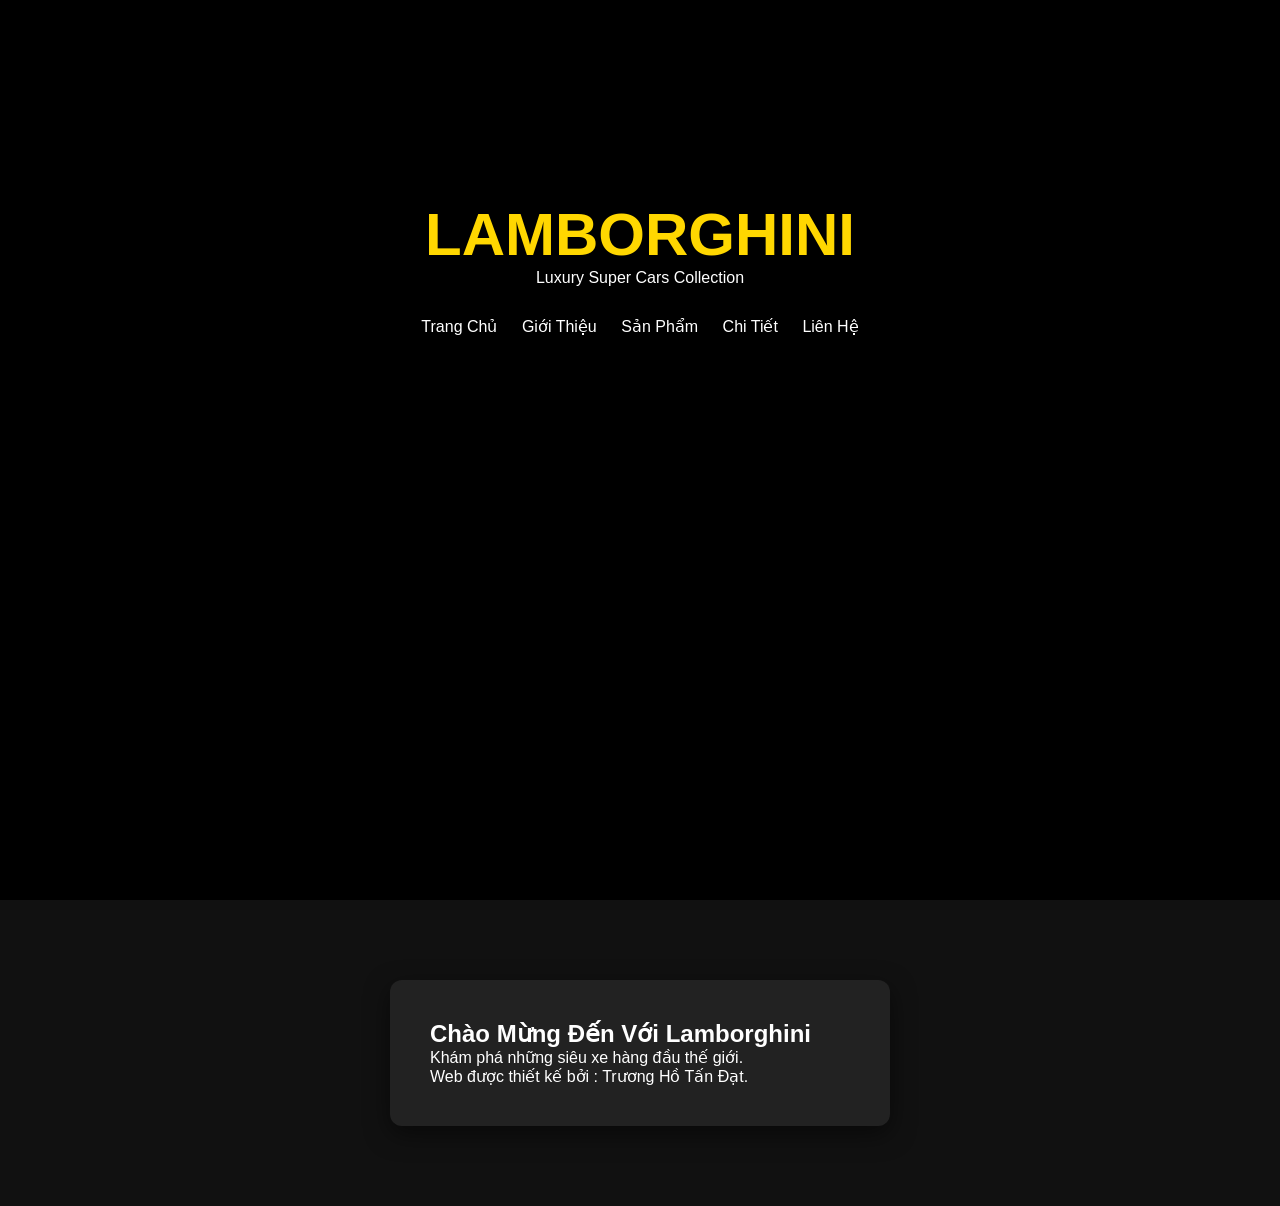
<file: index.html>
<!DOCTYPE html>
<html lang="vi">
<head>
    <meta charset="UTF-8">
    <title>Lamborghini Luxury Cars</title>
    <link rel="stylesheet" href="css/style.css">
</head>
<body>

<header class="hero">
    <h1>LAMBORGHINI</h1>
    <p>Luxury Super Cars Collection</p>

    <nav>
        <a href="index.html">Trang Chủ</a>
        <a href="html/gioi-thieu.html">Giới Thiệu</a>
        <a href="html/san-pham.html">Sản Phẩm</a>
        <a href="html/chi-tiet.html">Chi Tiết</a>
        <a href="html/lien-he.html">Liên Hệ</a>
    </nav>
</header>

<section class="container">
    <h2>Chào Mừng Đến Với Lamborghini</h2>
    <p>Khám phá những siêu xe hàng đầu thế giới.</p>
    <p>Web được thiết kế bởi : Trương Hồ Tấn Đạt.</p>
</section>

<script src="js/script.js"></script>
</body>
</html>
</file>
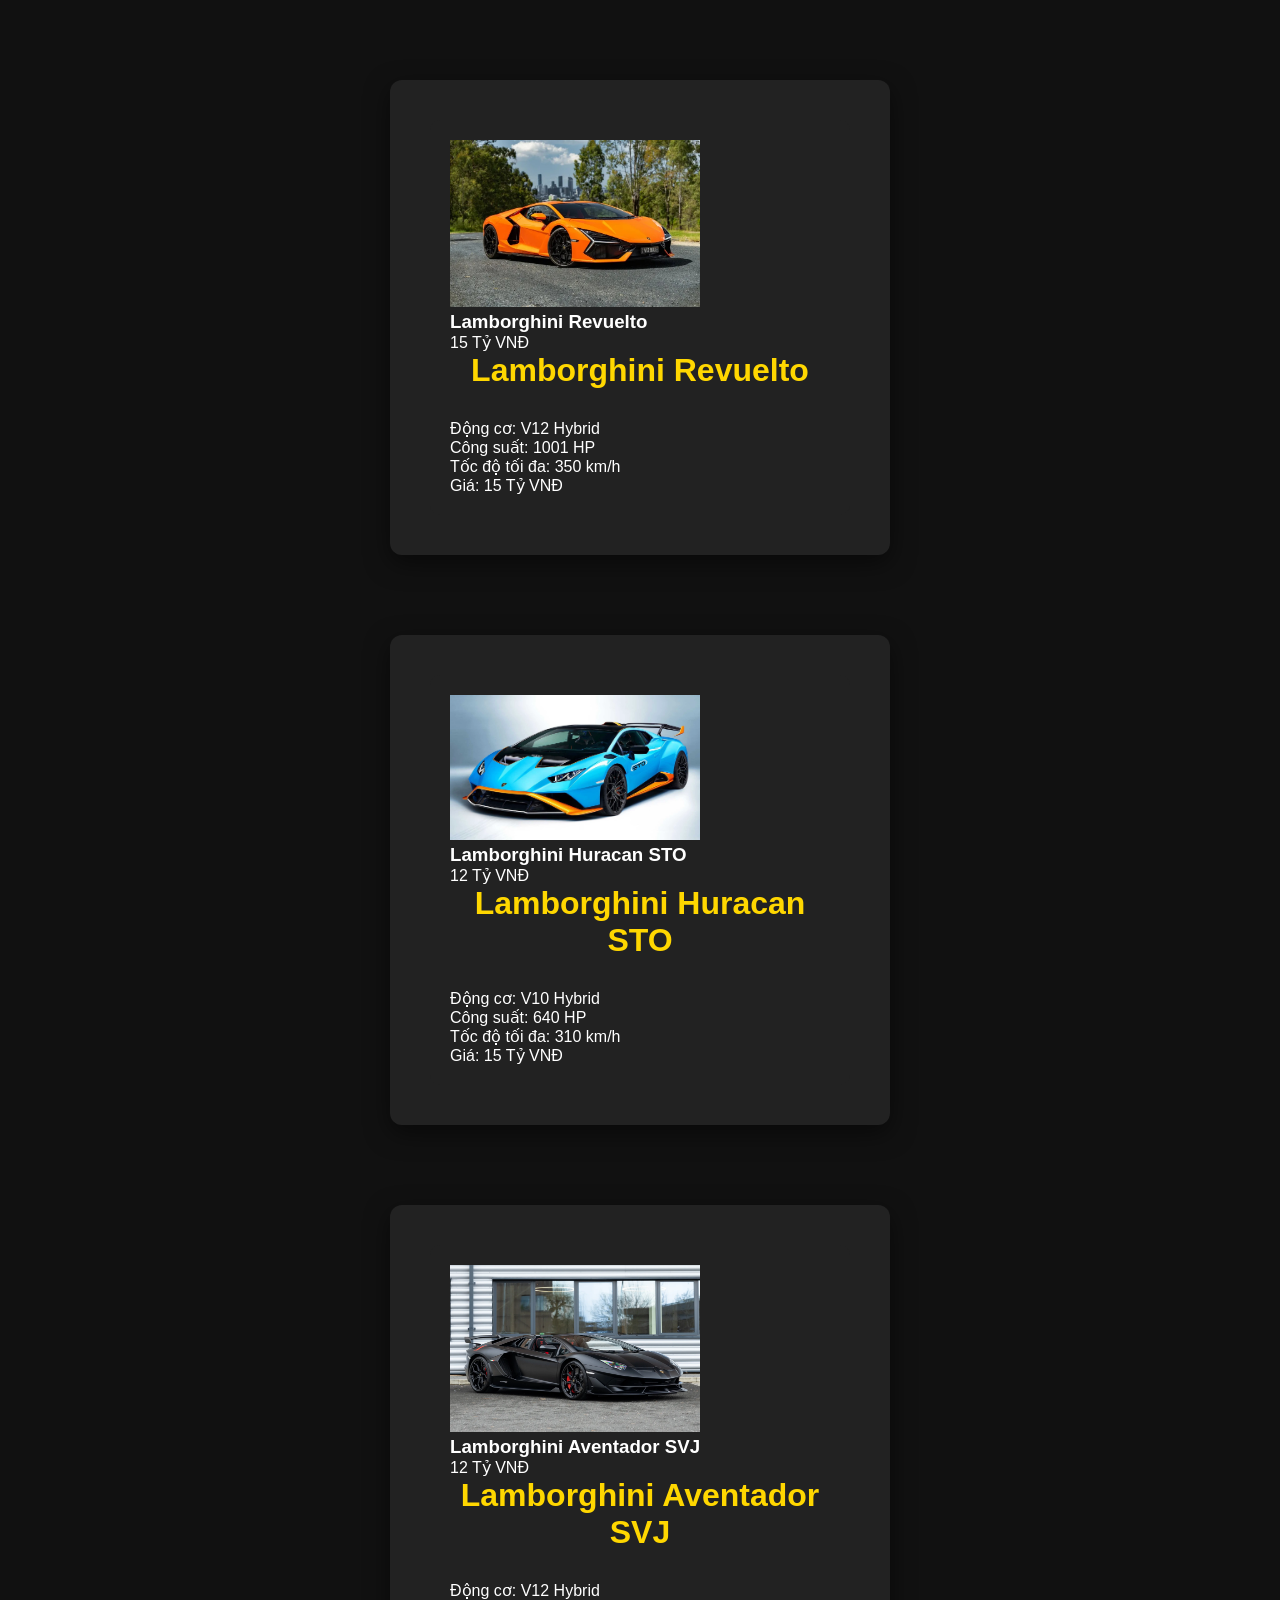
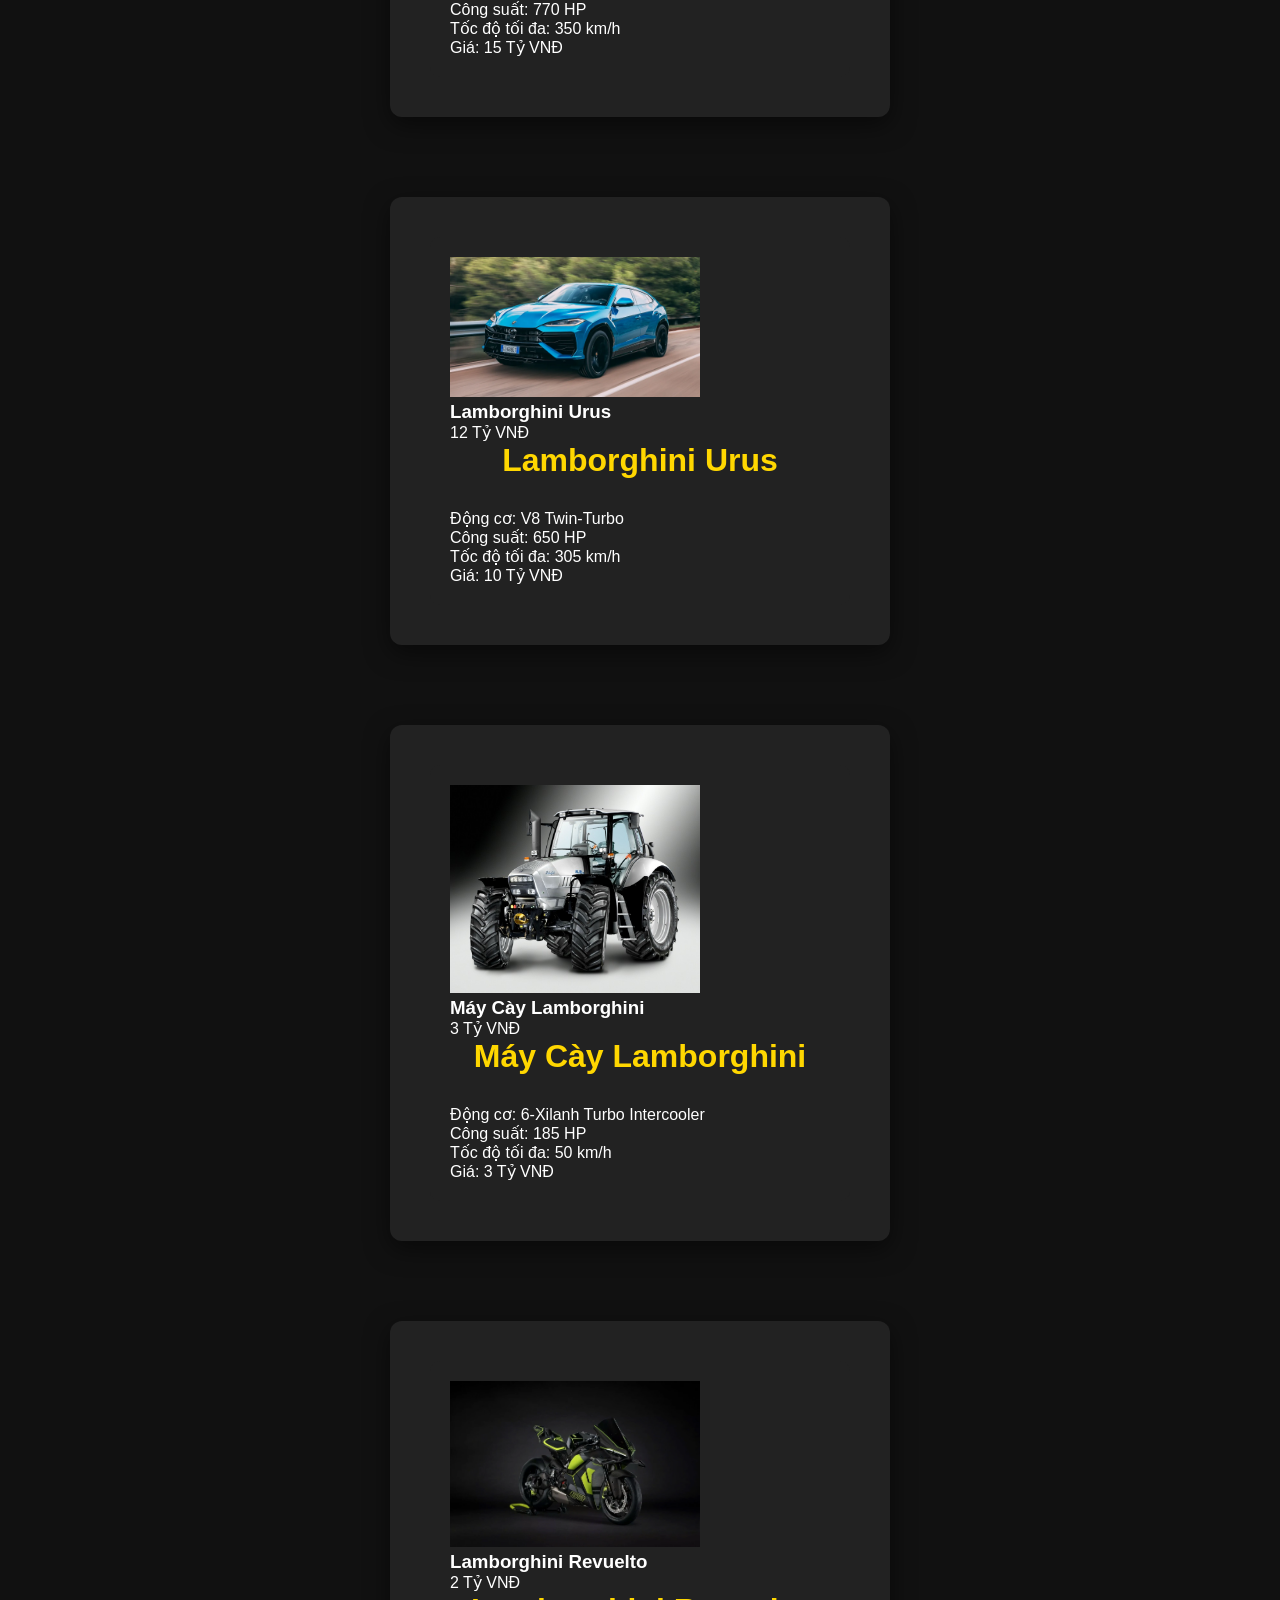
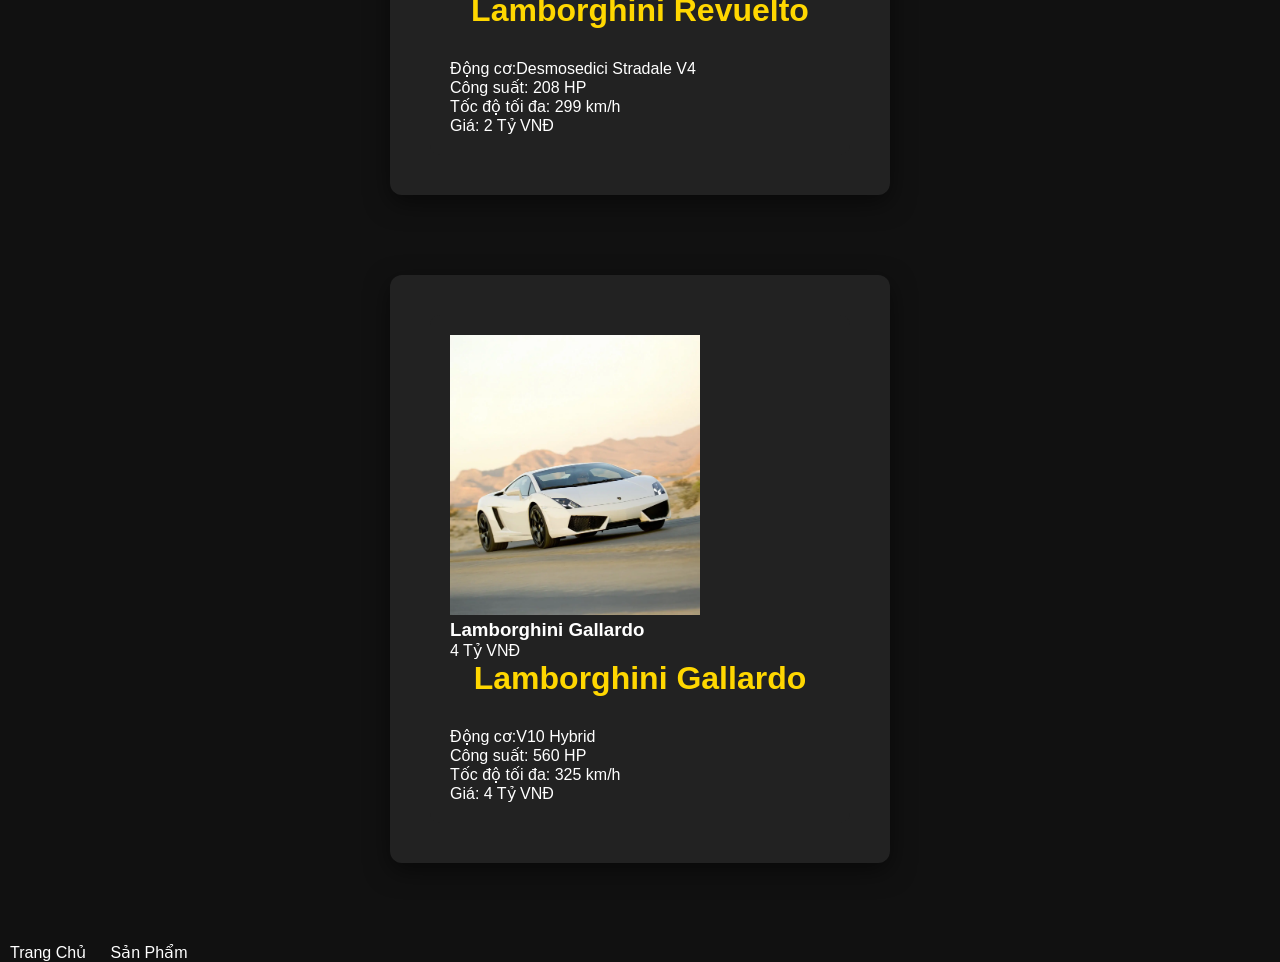
<file: html/chi-tiet.html>
<!DOCTYPE html>
<html lang="vi">
<head>
    <meta charset="UTF-8">
    <title>Chi Tiết</title>
    <link rel="stylesheet" href="../css/style.css">
</head>
<body>

<section class="container">
<div class="card">
        <img src="../assets/xe1.jpg">
        <h3>Lamborghini Revuelto</h3>
        <p>15 Tỷ VNĐ</p>
    
        
<h1>Lamborghini Revuelto</h1>

<p>Động cơ: V12 Hybrid</p>
<p>Công suất: 1001 HP</p>
<p>Tốc độ tối đa: 350 km/h</p>
<p>Giá: 15 Tỷ VNĐ</p>
</div>
</section>
<section class="container">
<div class="card">
       <img src="../assets/xe2.jpg">
        <h3>Lamborghini Huracan STO</h3>
        <p>12 Tỷ VNĐ</p>
    
        
<h1>Lamborghini Huracan STO</h1>

<p>Động cơ: V10 Hybrid</p>
<p>Công suất: 640 HP</p>
<p>Tốc độ tối đa: 310 km/h</p>
<p>Giá: 15 Tỷ VNĐ</p>
</div>
</section>
<section class="container">
<div class="card">
       <img src="../assets/xe3.jpg">
        <h3>Lamborghini Aventador SVJ</h3>
        <p>12 Tỷ VNĐ</p>
    
        
<h1>Lamborghini Aventador SVJ</h1>

<p>Động cơ: V12 Hybrid</p>
<p>Công suất: 770 HP</p>
<p>Tốc độ tối đa: 350 km/h</p>
<p>Giá: 15 Tỷ VNĐ</p>
</div>
</section>
<section class="container">
<div class="card">
       <img src="../assets/xe4.jpg">
        <h3>Lamborghini Urus</h3>
        <p>12 Tỷ VNĐ</p>
    
        
<h1>Lamborghini Urus</h1>

<p>Động cơ: V8 Twin-Turbo</p>
<p>Công suất: 650 HP</p>
<p>Tốc độ tối đa: 305 km/h</p>
<p>Giá: 10 Tỷ VNĐ</p>
</div>
</section>
<section class="container">
<div class="card">
       <img src="../assets/xe5.jpg">
        <h3>Máy Cày Lamborghini</h3>
        <p>3 Tỷ VNĐ</p>
    
        
<h1>Máy Cày Lamborghini</h1>

<p>Động cơ: 6-Xilanh Turbo Intercooler</p>
<p>Công suất: 185 HP</p>
<p>Tốc độ tối đa: 50 km/h</p>
<p>Giá: 3 Tỷ VNĐ</p>
</div>
</section>
<section class="container">
<div class="card">
       <img src="../assets/xe6.jpg">
        <h3>Lamborghini Revuelto</h3>
        <p>2 Tỷ VNĐ</p>
    
        
<h1>Lamborghini Revuelto</h1>

<p>Động cơ:Desmosedici Stradale V4</p>
<p>Công suất: 208 HP</p>
<p>Tốc độ tối đa: 299 km/h</p>
<p>Giá: 2 Tỷ VNĐ</p>
</div>
</section>

<section class="container">
<div class="card">
       <img src="../assets/xe7.jpg">
        <h3>Lamborghini Gallardo</h3>
        <p>4 Tỷ VNĐ</p>
    
        
<h1>Lamborghini Gallardo</h1>

<p>Động cơ:V10 Hybrid</p>
<p>Công suất: 560 HP</p>
<p>Tốc độ tối đa: 325 km/h</p>
<p>Giá: 4 Tỷ VNĐ</p>
</div>
</section>

<nav>
    <a href="../index.html">Trang Chủ</a>
     <a href="san-pham.html">Sản Phẩm</a>
</nav>



</body>
</html>
</file>
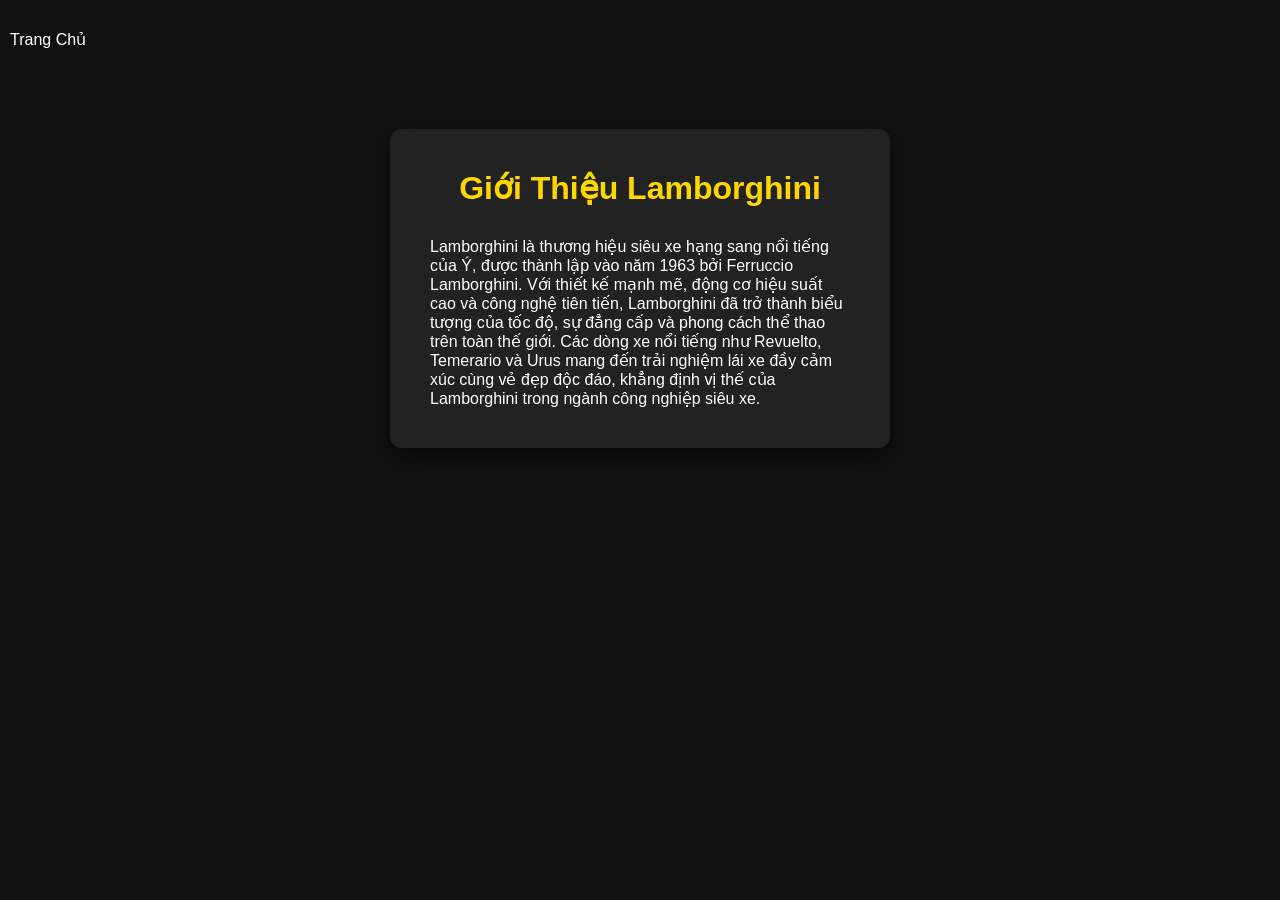
<file: html/gioi-thieu.html>
<!DOCTYPE html>
<html lang="vi">
<head>
    <meta charset="UTF-8">
    <title>Giới Thiệu</title>
    <link rel="stylesheet" href="../css/style.css">
</head>
<body>

<nav>
    <a href="../index.html">Trang Chủ</a>
</nav>

<section class="container">
    <h1>Giới Thiệu Lamborghini</h1>

    <p>
        Lamborghini là thương hiệu siêu xe hạng sang nổi tiếng của Ý, được thành lập vào năm 1963 bởi Ferruccio Lamborghini. Với thiết kế mạnh mẽ, động cơ hiệu suất cao và công nghệ tiên tiến, Lamborghini đã trở thành biểu tượng của tốc độ, sự đẳng cấp và phong cách thể thao trên toàn thế giới. Các dòng xe nổi tiếng như Revuelto, Temerario và Urus mang đến trải nghiệm lái xe đầy cảm xúc cùng vẻ đẹp độc đáo, khẳng định vị thế của Lamborghini trong ngành công nghiệp siêu xe.
    </p>
</section>

</body>
</html>
</file>
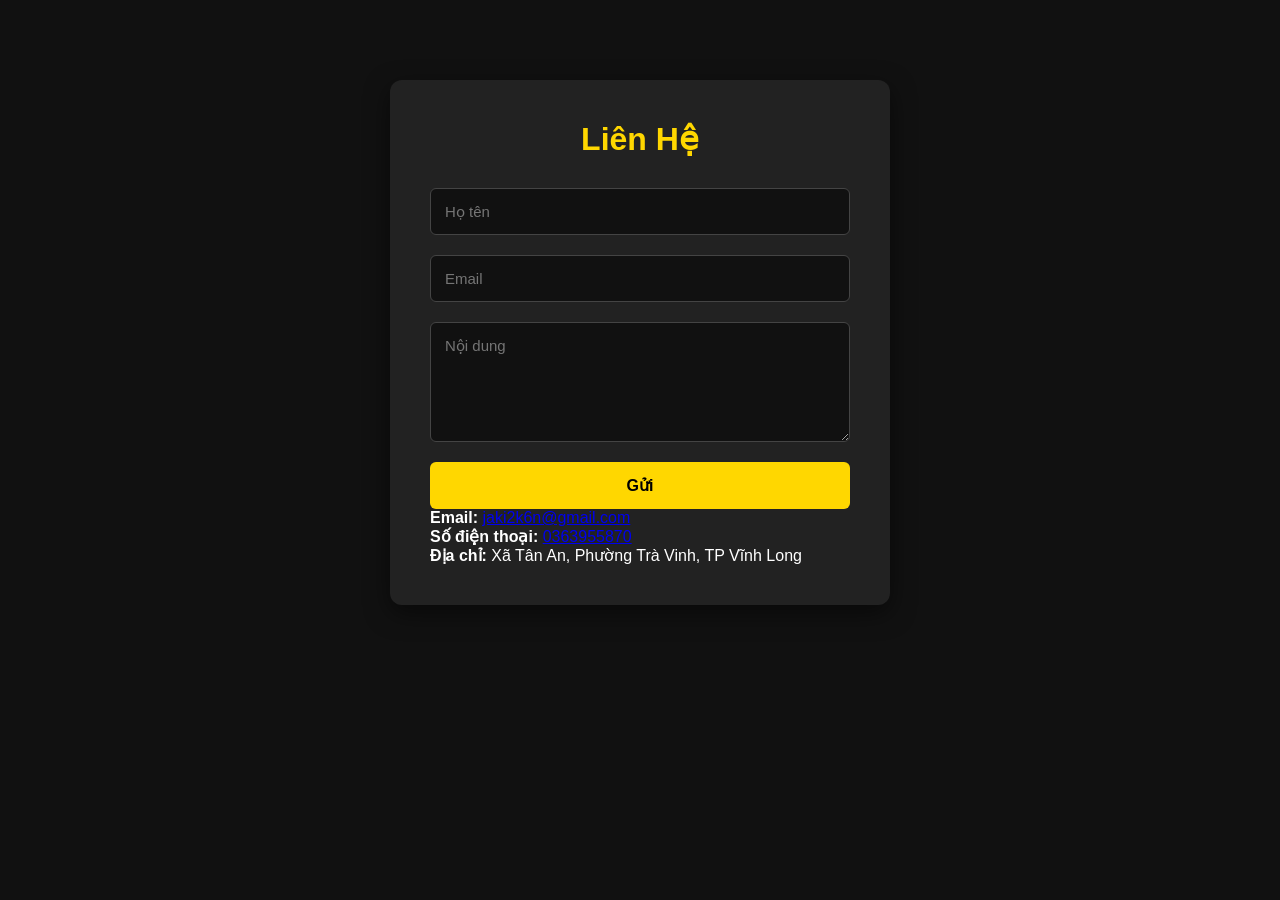
<file: html/lien-he.html>
<!DOCTYPE html>
<html lang="vi">
<head>
    <meta charset="UTF-8">
    <title>Liên Hệ</title>
    <link rel="stylesheet" href="../css/style.css">
</head>
<body>

<section class="container">

<h1>Liên Hệ</h1>

<form>

<input type="text" placeholder="Họ tên">

<input type="email" placeholder="Email">

<textarea placeholder="Nội dung"></textarea>

<button type="submit">
Gửi
</button>

</form>
<p><strong>Email:</strong>
        <a href="mailto:example@gmail.com">
           jaki2k6n@gmail.com
        </a>
 <p><strong>Số điện thoại:</strong>
        <a href="tel:0123456789">
            0363955870
        </a>
    </p>
     <p><strong>Địa chỉ:</strong> Xã Tân An, Phường Trà Vinh, TP Vĩnh Long </p>
</section>

</body>
</html>
</file>
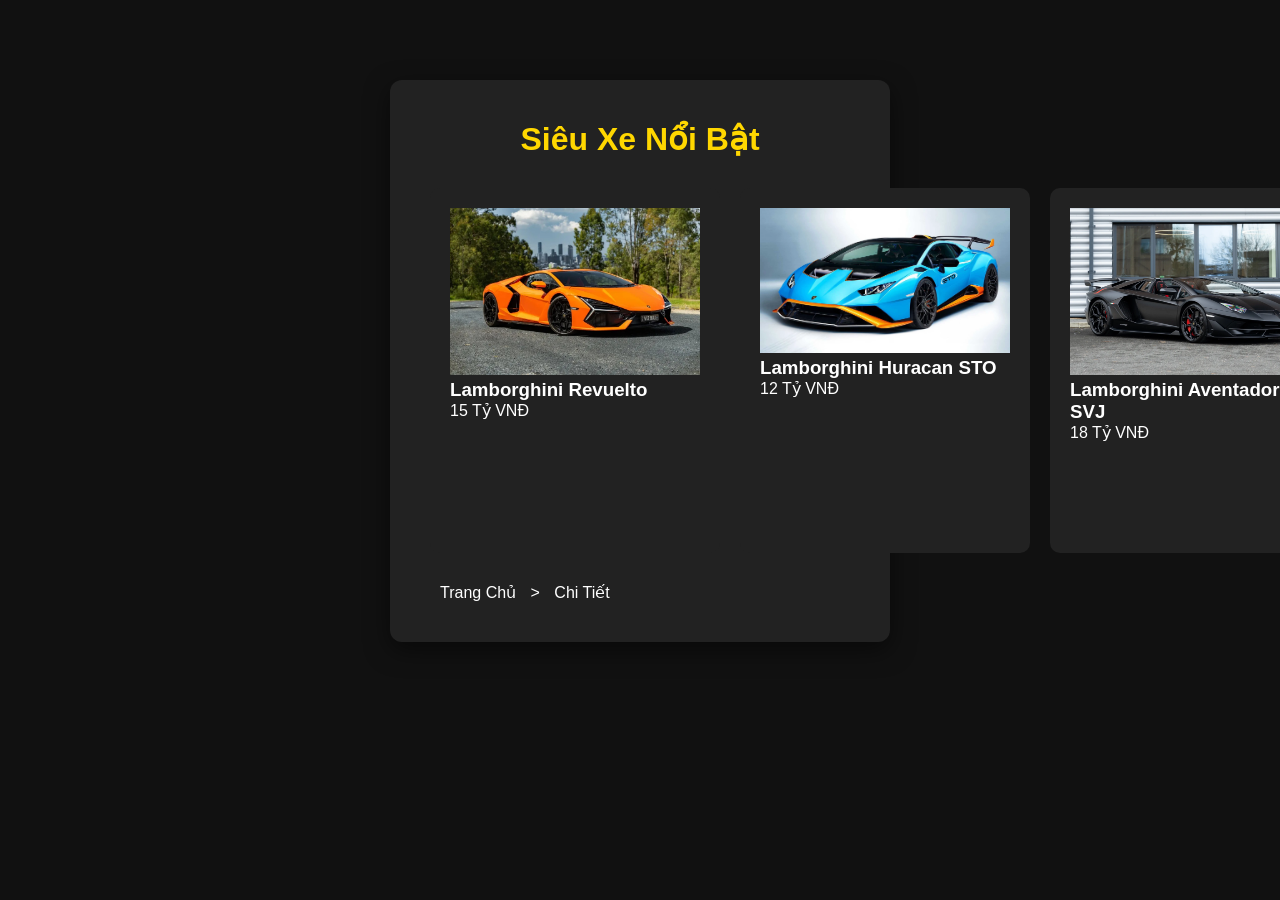
<file: html/san-pham.html>
<!DOCTYPE html>
<html lang="vi">
<head>
    <meta charset="UTF-8">
    <title>Sản Phẩm</title>
    <link rel="stylesheet" href="../css/style.css">
</head>
<body>

<section class="container">

<h1>Siêu Xe Nổi Bật</h1>

<div class="cars">

    <div class="card">
        <img src="../assets/xe1.jpg">
        <h3>Lamborghini Revuelto</h3>
        <p>15 Tỷ VNĐ</p>
        
    </div>
    

    <div class="card">
        <img src="../assets/xe2.jpg">
        <h3>Lamborghini Huracan STO</h3>
        <p>12 Tỷ VNĐ</p>
    </div>

    <div class="card">
        <img src="../assets/xe3.jpg">
        <h3>Lamborghini Aventador SVJ</h3>
        <p>18 Tỷ VNĐ</p>
    </div>

    <div class="card">
        <img src="../assets/xe4.jpg">
        <h3>Lamborghini Urus</h3>
        <p>10 Tỷ VNĐ</p>
    </div>

    <div class="card">
        <img src="../assets/xe5.jpg">
        <h3> Máy Cày Lamborghini </h3>
        <p>3 Tỷ VNĐ</p>
    </div>

    <div class="card">
        <img src="../assets/xe6.jpg">
        <h3>Lamborghini Revuelto </h3>
        <p>2 Tỷ VNĐ</p>
    </div>
    <div class="card">
        <img src="../assets/xe7.jpg">
        <h3>Lamborghini Gallardo</h3>
        <p>4 Tỷ VNĐ</p>
    </div>


</div>
<nav>
    <a href="../index.html">Trang Chủ</a>
>
   <a href="chi-tiet.html">Chi Tiết</a>
</nav>
</section>

</body>
</html>
</file>
<file: css/style.css>
* {
    margin: 0;
    padding: 0;
    box-sizing: border-box;
    font-family: Arial, sans-serif;
}

body {
    background: #111;
    color: white;
}

.hero {
    height: 100vh;
    background: #000;
    text-align: center;
    padding-top: 200px;
}

.hero h1 {
    color: #FFD700;
    font-size: 60px;
}

nav {
    margin-top: 30px;
}

nav a {
    color: white;
    text-decoration: none;
    margin: 10px;
}

nav a:hover {
    color: #FFD700;
}

.cars {
    display: flex;
    gap: 20px;
}

.card {
    background: #222;
    padding: 20px;
    border-radius: 10px;
}

.card img {
    width: 250px;
}


.container {
    width: 100%;
    max-width: 500px; 
    margin: 80px auto; 
    padding: 40px;
    background: #222;
    border-radius: 12px;
    box-shadow: 0 8px 24px rgba(0, 0, 0, 0.5);
}


.container h1 {
    text-align: center;
    color: #FFD700; 
    margin-bottom: 30px;
    font-size: 32px;
}


.container form {
    display: flex;
    flex-direction: column;
}


.container form input,
.container form textarea {
    width: 100%;
    padding: 14px;
    margin-bottom: 20px;
    background: #111; 
    border: 1px solid #444;
    border-radius: 6px;
    color: white;
    font-size: 15px;
    outline: none;
    transition: all 0.3s ease;
}


.container form input:focus,
.container form textarea:focus {
    border-color: #FFD700;
}


.container form textarea {
    resize: vertical;
    min-height: 120px;
}


.container form button {
    background: #FFD700;
    color: #000;
    padding: 14px;
    border: none;
    border-radius: 6px;
    font-size: 16px;
    font-weight: bold;
    cursor: pointer;
    transition: background 0.2s ease;
}


.container form button:hover {
    background: #e6c200; 
}
</file>
